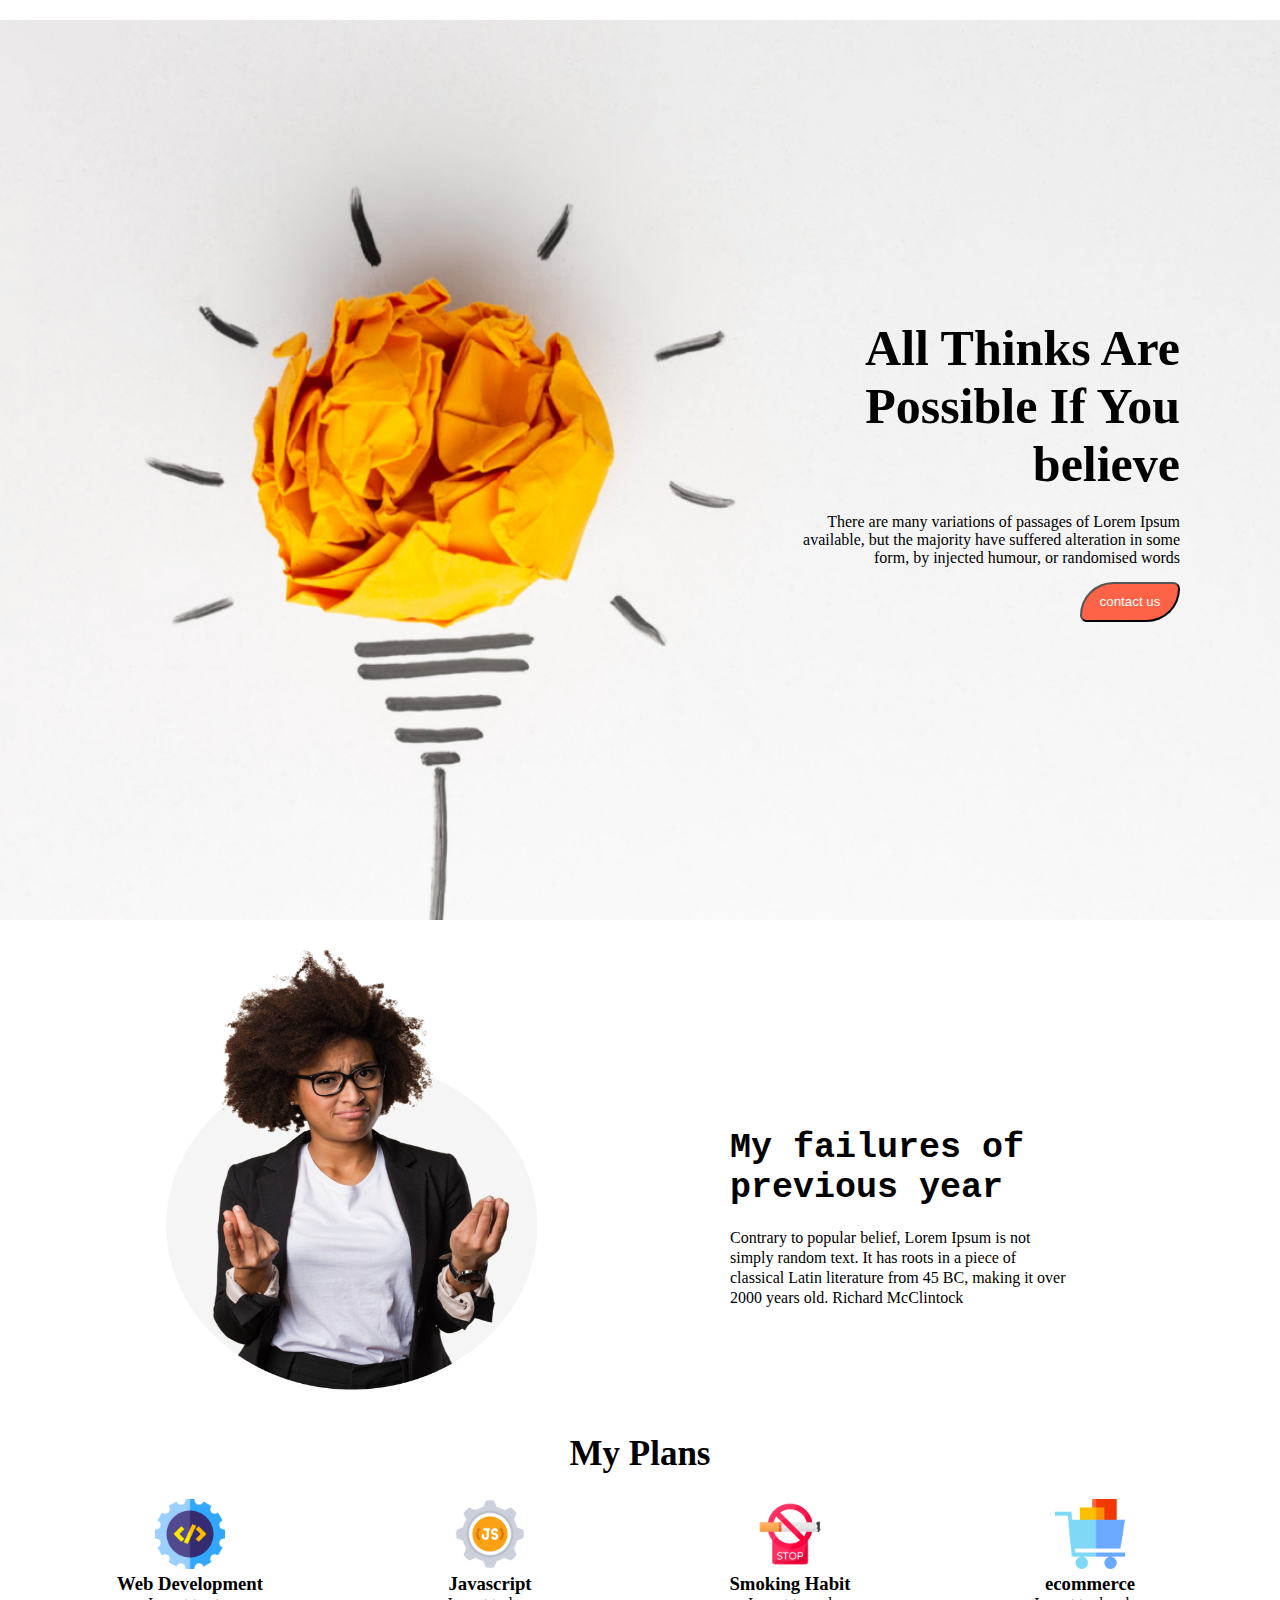
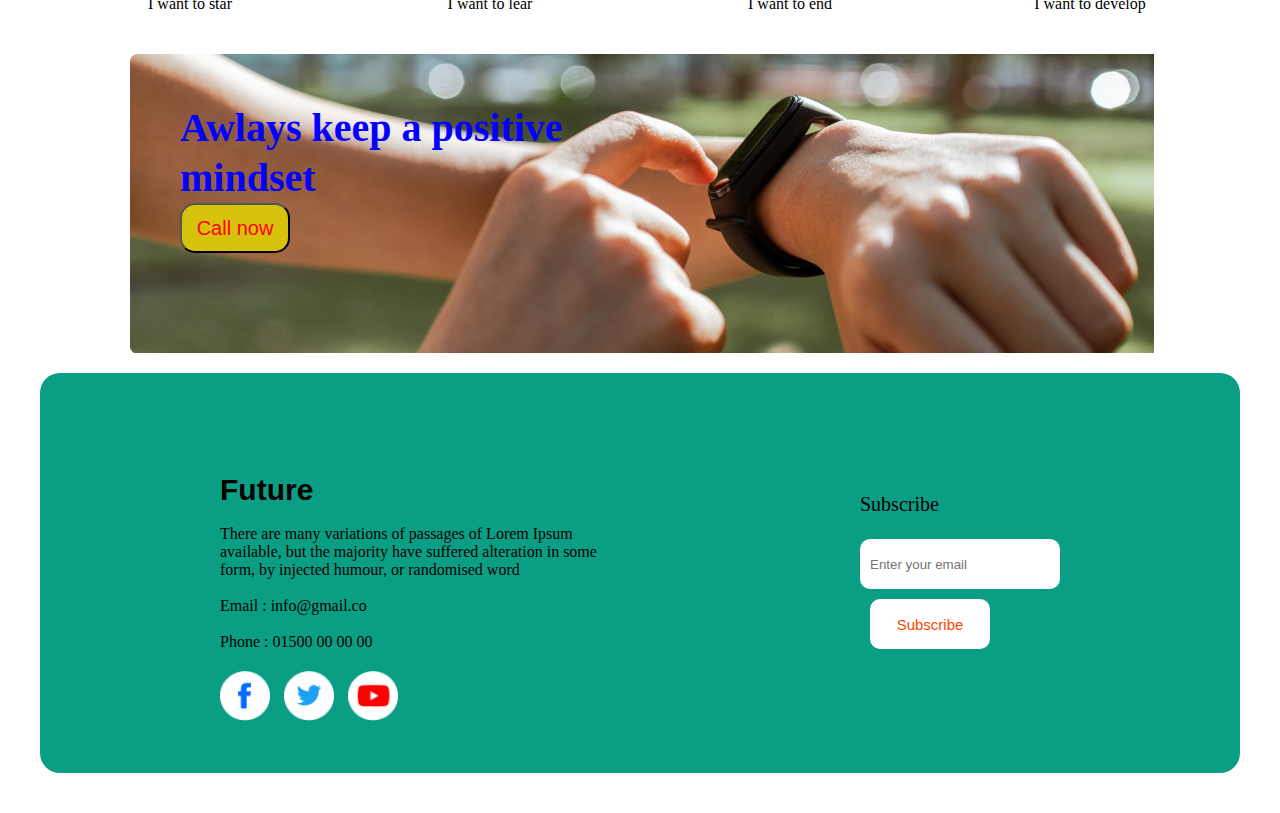
<file: index.html>
<!DOCTYPE html>
<html lang="en">
  <head>
    <meta charset="UTF-8" />
    <meta name="viewport" content="width=device-width, initial-scale=1.0" />
    <title>Document</title>
    
    <link rel="stylesheet" href="style.css" />
  </head>
  <body>
    <section>
      <div id="banner" class="main">
        <div class="first">
          <div class="rrr">
            <h1 class="one">All Thinks Are <br> Possible If You <br> believe</h1>
            <p class="para">
              There are many variations of passages of Lorem Ipsum <br />
              available, but the majority have suffered alteration in some
              <br />
              form, by injected humour, or randomised words
            </p>
            <button class="btn">contact us</button>
          </div>
        </div>
      </div>
    </section>
<section>
    <div class="person">
        <div>
<img src="img/person.png" alt="">
        </div>
        <div class="second">
<h2 class="aaa">My failures of <br>
    previous year</h2>
<p class="para-2">Contrary to popular belief, Lorem Ipsum is not <br>
    simply random text. It has roots in a piece of <br>
    classical Latin literature from 45 BC, making it over <br>
    2000 years old. Richard McClintock</p>
        </div>
    </div>
</section>

<section>
    <h2 class="plans">My Plans</h1>
         <div class="third">
            <div class="line">
                <img class="logo" src="img/icons/web.png" alt="">
                <h3>Web Development</h3>
                <p>I want to star</p>
                </div>
                <div class="line">
                    <img  class="logo"src="img/icons/js.png" alt="">
                    <h3>Javascript</h3>
                    <p>I want to lear</p>
             </div>
             <div class="line">
                 <img class="logo" src="img/icons/smoke.png" alt="">
                 <h3>Smoking Habit</h3>
                 <p>I want to end</p>
           </div>
           <div class="line">
               <img class="logo" src="img/icons/ecom.png" alt="">
               <h3>ecommerce</h3>
               <p>I want to develop</p>
           </div>
         </div>                 
</section>

<section>
    
        <div class="watch">
            <div class="fourth">
    <h2>Awlays keep a positive <br>
        mindset</h2> 
    <p>
        <button class="call">Call now</button>
    </p>
            </div>
        </div>
    
</section>

<section>
  <div class="fifth">
    <div class="side1">
<h3 class="Future">Future</h3> <br>
<p>There are many variations of passages of Lorem Ipsum <br>
  available, but the majority have suffered alteration in some <br>
    form, by injected humour, or randomised word</p> <br>
  <p>Email : info@gmail.co</p> <br>
  <p>Phone : 01500 00 00 00</p>
  <img class="fb" src="img/icons/fb.png" alt="">
  <img class="twitter" src="img/icons/twitter.png" alt="">
  <img class="youtube" src="img/icons/youtube.png" alt="">

    </div>
    <div class="side2">
<label for="">Subscribe</label> <br>
<br>
<input type="email" name="" id="" placeholder="Enter your email"> <br>
<button>Subscribe</button>

    </div>
  </div>
</section>


  </body>
</html>
</file>
<file: style.css>
*{
    margin: 0;
    padding: 0;
    box-sizing: border-box;
}
section{
    margin-top: 20px;
}

#banner{
    background-image: url(img/banner/banner1.png);
    height: 100vh;
    background-size: cover;
    background-repeat: no-repeat;
}
.first{
    display: flex;
    justify-content: end;
    width: 100%;
    align-items: center;
    height: 100vh;
}
.rrr{
    width: 100%;
    text-align: right;
    padding-right: 100px;
}
.one{
    font-size:50px;
}
.para{
    margin-top: 20px;
}
.btn{
    margin-top: 15px;
    width: 100px;
    height: 40px;
    background: tomato;
    color: #ffff;
    border-radius: 50px 10px;
}
.btn:hover{
    background: purple;
    cursor:pointer;
    transition:1s ;
    font-size: 20px;
    width: 130px;
}

.person{
    display: flex;
}
img{
    width: 400px;
    height: 450px;
    margin-left: 150px;
}
.second{
    text-align: justify;
    margin-top: 10%;
    padding: 60px;
    margin-left: 120px;
}
.aaa{
    font-size: 35px;
    font-family: 'Courier New', Courier, monospace;
}
.para-2{
    margin-top: 20px;
    line-height: 20px;
}
.third{
    
    display: flex;
     
    
    justify-content: center;
}


.third img{
    width: 70px;
    height: 70px;
    margin-left: auto;
    margin-right: auto;
}
.line{
    margin-top: 25px;
    width: 300px;
    text-align: center;
}
.plans{
    text-align: center;
    font-size: 35px;
    padding-top: 20px;
}
.watch{
    background-image: url(img/watch.png);
    background-repeat: no-repeat;
    width: 80%;
    /* height: 100vh; */
    height: 300px;
    position: relative;
    top: 20px;
    left: 130px;

}
.fourth{
   padding: 50px;

}
.fourth h2{
    font-size: 40px;
    line-height: 50px;
    color: rgb(4, 0, 255);
}
.call{
    width: 110px;
    height: 50px;
    background-color:rgb(215, 195, 14);
    color: red;
    font-size: 20px;
    border-radius: 15px;
    cursor: pointer;
}
.fifth{
    height: 400px;
    display: flex;
     margin: 40px;
    padding: 180px;
    background-color: rgb(10, 159, 132);
    border-radius: 20px;
}
.side1 img{
width: 50px;
height: 50px;
position: relative;
right: 150px;
top: 20px;
margin-right: -140px;
}
.side1{
    width: 100%;
    position: relative;
    bottom: 80px;

}
.side2{
    position: relative;
    bottom: 60px;
    font-size: 20px;
}
.side2 input{
    width: 200px;
    height: 50px;
    padding: 10px;
    border: none;
    border-radius: 10px;
}
.side2 button{
    width: 120px;
    height: 50px;
    margin: 10px;
    background-color: #ffff;
    color: orangered;
    font-size: 15px;
    border-radius: 10px;
    border: none;
}
.Future{
    font-size: 30px;
    font-family: 'Lucida Sans', 'Lucida Sans Regular', 'Lucida Grande', 'Lucida Sans Unicode', Geneva, Verdana, sans-serif;
}
</file>
